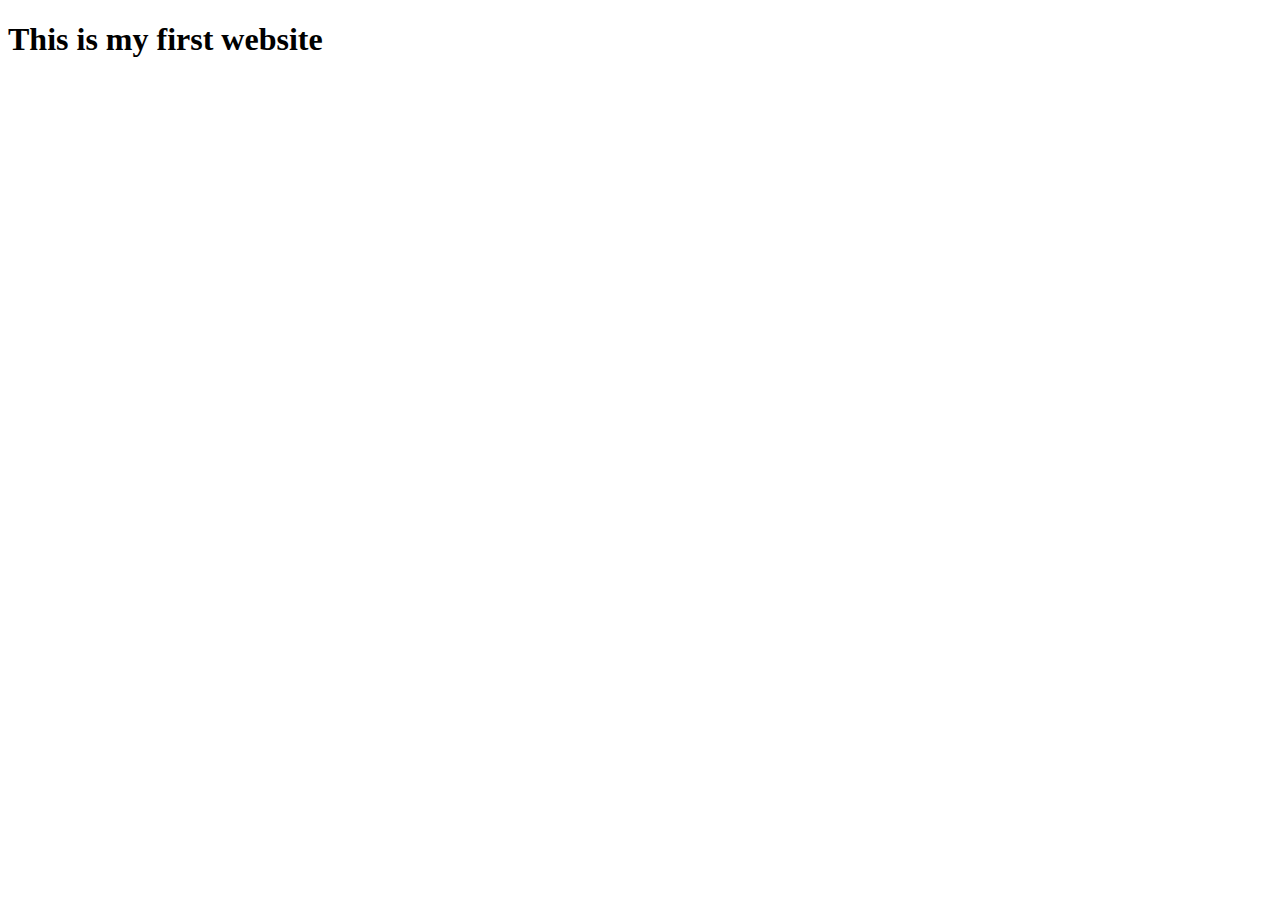
<file: Index.html>
<!DOCTYPE html>
<html lang="an">
<head>
    <meta charest="UTF-8">
    <meta name="viewport" content="width=device-width, initial-sacle=1.0">
    <title>Document</title>
</head>
<body>
   <H1>This is my first website<H1>
</body>
</html>
</file>
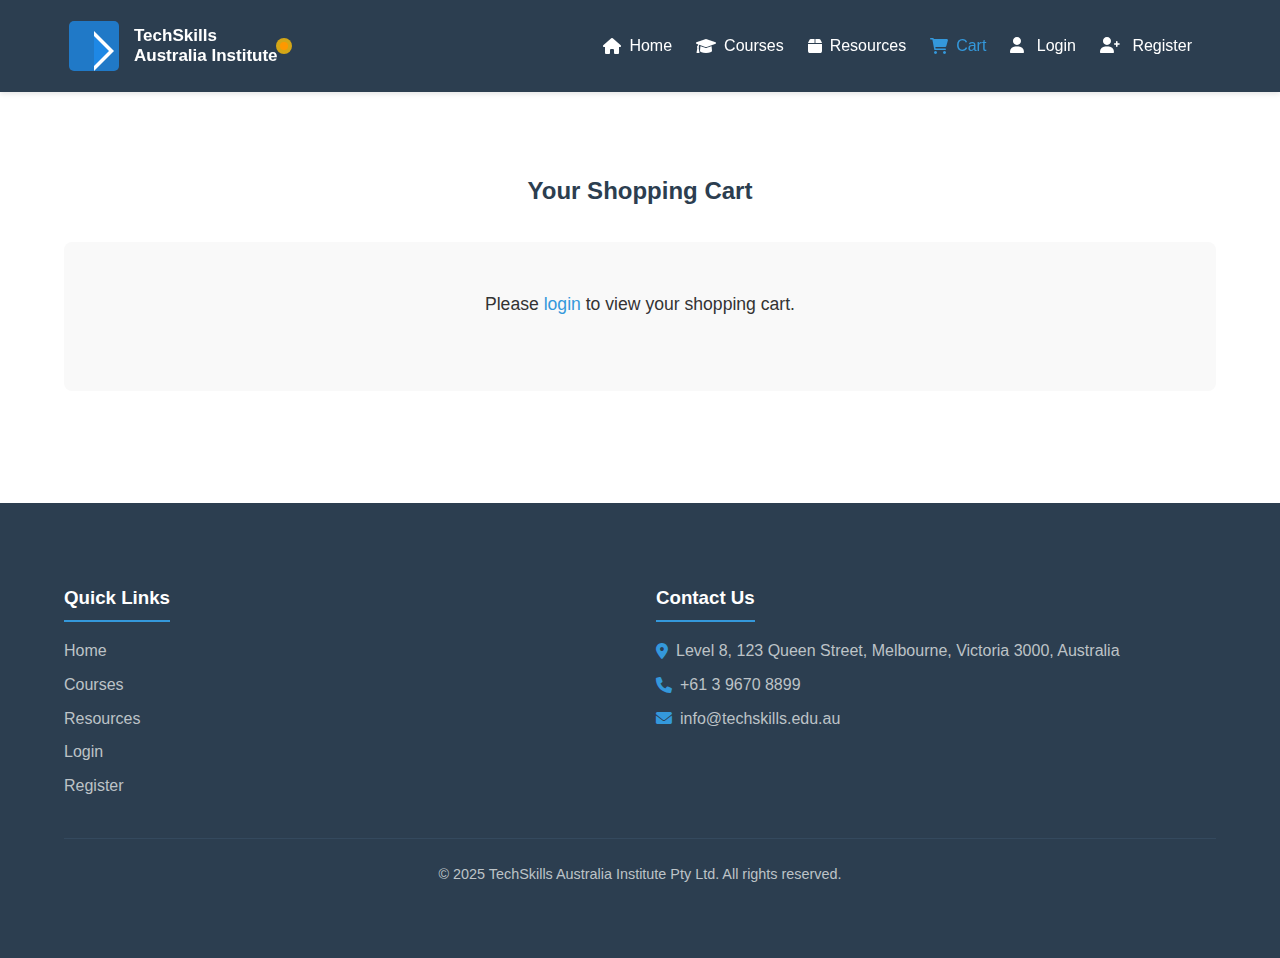
<file: cart.html>
<!DOCTYPE html>
<html lang="en">
<head>
    <meta charset="UTF-8">
    <meta name="viewport" content="width=device-width, initial-scale=1.0">
    <title>Shopping Cart -TechSkills Australia Institute Pty Ltd</title>
    <link rel="stylesheet" href="styles.css">
    <link rel="stylesheet" href="https://cdnjs.cloudflare.com/ajax/libs/font-awesome/6.0.0-beta3/css/all.min.css">
</head>
<body>
    <!-- 导航栏 -->
    <header>
        <nav class="navbar">
           <div class="logo">
    <svg class="logo-svg" width="240" height="60" viewBox="0 0 240 60" xmlns="http://www.w3.org/2000/svg">
        <!-- 背景图形 -->
        <rect x="5" y="5" width="50" height="50" rx="5" fill="#1E88E5" opacity="0.8"/>
        <path d="M30,15 L50,35 L30,55 Z" fill="#FFFFFF"/>
        <path d="M30,20 L45,35 L30,50 Z" fill="#1E88E5"/>
        
        <!-- 文字部分 -->
        <text x="70" y="25" font-family="Arial, sans-serif" font-size="14" font-weight="bold" fill="#333333">TechSkills</text>
        <text x="70" y="45" font-family="Arial, sans-serif" font-size="10" fill="#555555">Australia Institute</text>
        
        <!-- 装饰元素 -->
        <circle cx="220" cy="30" r="8" fill="#FFC107" opacity="0.8"/>
        <circle cx="220" cy="30" r="4" fill="#FF9800"/>
    </svg>
</div>
            <ul class="nav-links">
                <li><a href="index.html"><i class="fas fa-home"></i> Home</a></li>
                <li><a href="courses.html"><i class="fas fa-graduation-cap"></i> Courses</a></li>
                <li><a href="resources.html"><i class="fas fa-box"></i> Resources</a></li>
                <li><a href="cart.html" class="active"><i class="fas fa-shopping-cart"></i> Cart</a></li>
                <li><a href="login.html" id="login-link"><i class="fas fa-user"></i> Login</a></li>
                <li><a href="register.html" id="register-link"><i class="fas fa-user-plus"></i> Register</a></li>
                <li><a href="orders.html" id="orders-link" style="display: none;"><i class="fas fa-history"></i> Orders</a></li>
            </ul>
            <div class="burger">
                <div class="line1"></div>
                <div class="line2"></div>
                <div class="line3"></div>
            </div>
        </nav>
    </header>

    <!-- 购物车页面 -->
    <section class="cart-page">
        <div class="container">
            <h2>Your Shopping Cart</h2>
            
            <div id="login-message" class="login-required">
                <p>Please <a href="login.html">login</a> to view your shopping cart.</p>
            </div>
            
            <div id="cart-container" style="display: none;">
                <div id="empty-cart-message" class="empty-cart">
                    <p>Your cart is empty.</p>
                    <a href="resources.html" class="btn">Browse Resources</a>
                </div>
                
                <div id="cart-items">
                    <!-- 购物车项目将通过JavaScript动态加载 -->
                </div>
                
                <div class="cart-summary">
                    <h3>Order Summary</h3>
                    <div class="summary-item">
                        <span>Total:</span>
                        <span id="cart-total">$0.00</span>
                    </div>
                    <button id="checkout-btn" class="btn checkout-btn" disabled>Proceed to Checkout</button>
                </div>
            </div>
        </div>
    </section>

    <!-- 页脚 -->
    <footer>
        <div class="container">
            <div class="footer-content">
                <div class="footer-section">
                    <h3>Quick Links</h3>
                    <ul>
                        <li><a href="index.html">Home</a></li>
                        <li><a href="courses.html">Courses</a></li>
                        <li><a href="resources.html">Resources</a></li>
                        <li><a href="login.html">Login</a></li>
                        <li><a href="register.html">Register</a></li>
                    </ul>
                </div>
                <div class="footer-section">
                    <h3>Contact Us</h3>
                    <p><i class="fas fa-map-marker-alt"></i> Level 8, 123 Queen Street, Melbourne, Victoria 3000, Australia</p>
                    <p><i class="fas fa-phone"></i> +61 3 9670 8899</p>
                    <p><i class="fas fa-envelope"></i> info@techskills.edu.au</p>
                </div>
            </div>
            <div class="copyright">
                <p>&copy; 2025 TechSkills Australia Institute Pty Ltd. All rights reserved.</p>
            </div>
        </div>
    </footer>

    <script src="script.js"></script>
    <script src="cart.js"></script>
</body>
</html>
</file>
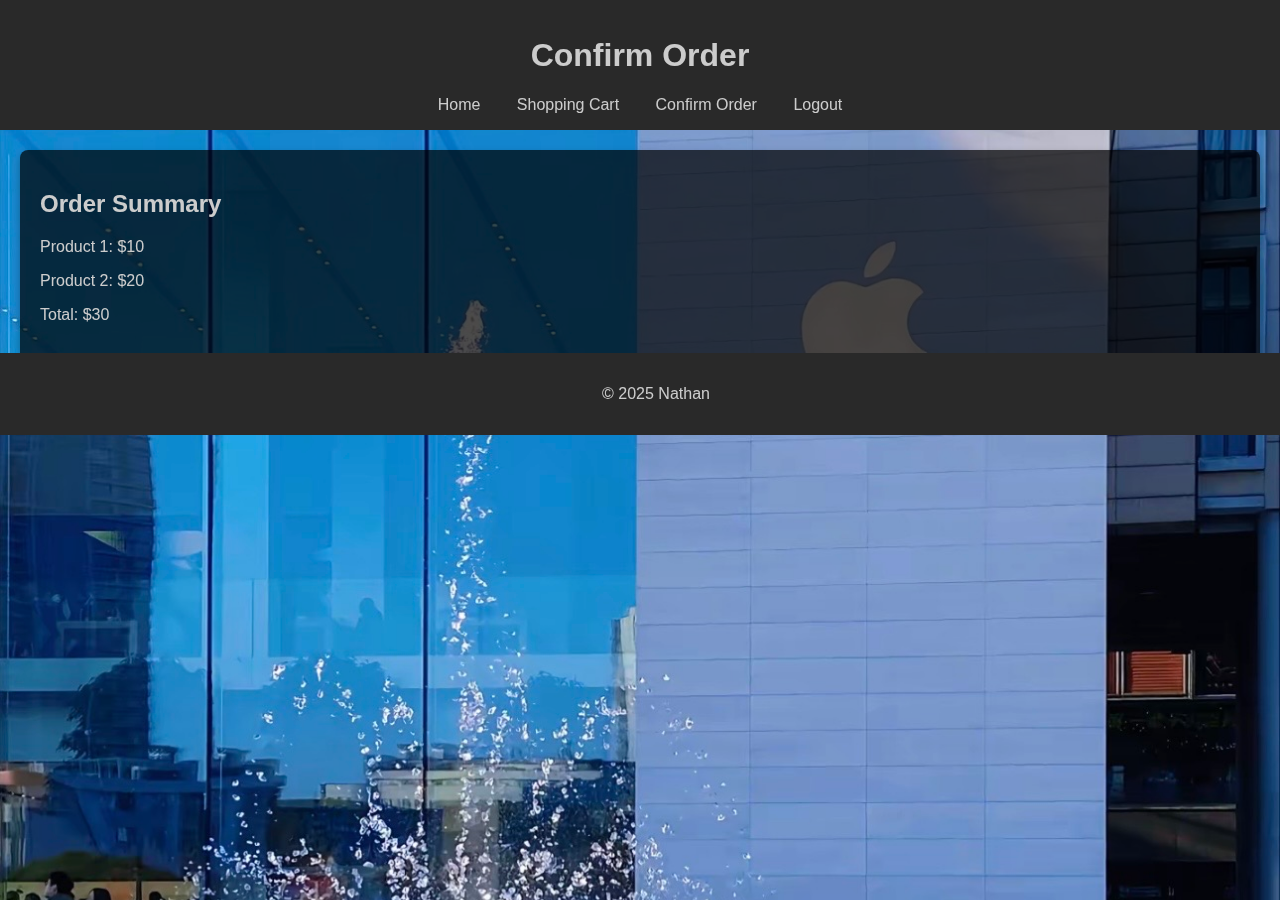
<file: confirm.html>
<!DOCTYPE html>
<html lang="en">
<head>
    <meta charset="UTF-8">
    <meta name="viewport" content="width=device-width, initial-scale=1.0">
    <title>Confirm Order</title>
    <link rel="stylesheet" href="style.css">
    <style>
        body {
            margin: 0;
            padding: 0;
            font-family: Arial, sans-serif;
            background: url('IMG_2681.PNG') no-repeat center center fixed;
            background-size: cover;
            filter: brightness(0.8); /* 淡化背景 */
        }

        main {
            padding: 20px;
            color: white;
        }

        .confirm-container {
            background-color: rgba(0, 0, 0, 0.7);
            padding: 20px;
            border-radius: 8px;
            box-shadow: 0 4px 8px rgba(0, 0, 0, 0.3);
        }

        .confirm-container button {
            margin-top: 20px;
            padding: 10px 20px;
            background-color: #007BFF;
            color: white;
            border: none;
            border-radius: 4px;
            cursor: pointer;
        }
    </style>
</head>
<body>
    <header>
        <h1>Confirm Order</h1>
        <nav>
            <a href="index.html">Home</a>
            <a href="cart.html">Shopping Cart</a>
            <a href="confirm.html">Confirm Order</a>
            <a href="logout.html">Logout</a>
        </nav>
    </header>
    <main>
        <div class="confirm-container">
            <h2>Order Summary</h2>
            <p>Product 1: $10</p>
            <p>Product 2: $20</p>
            <p>Total: $30</p>
            <button>Confirm Order</button>
            <button>Edit Order</button>
        </div>
    </main>
    <footer>
        <p>© 2025 Nathan        <script>
            const cart = JSON.parse(localStorage.getItem('cart')) || [];
            const confirmContainer = document.querySelector('.confirm-container');
        
            // 显示购物车内容
            cart.forEach(item => {
                confirmContainer.innerHTML += `
                    <p>Product ID: ${item.id}</p>
                    <p>Quantity: ${item.quantity}</p>
                `;
            });
        
            // 确认订单
            document.querySelector('button').addEventListener('click', function () {
                const username = sessionStorage.getItem('loggedInUser');
                const orders = JSON.parse(localStorage.getItem('orders')) || [];
                orders.push({ username, cart });
                localStorage.setItem('orders', JSON.stringify(orders));
                alert('Order confirmed!');
                window.location.href = 'logout.html';
            });
        </script></p>
    </footer>
</body>
</html>
</file>
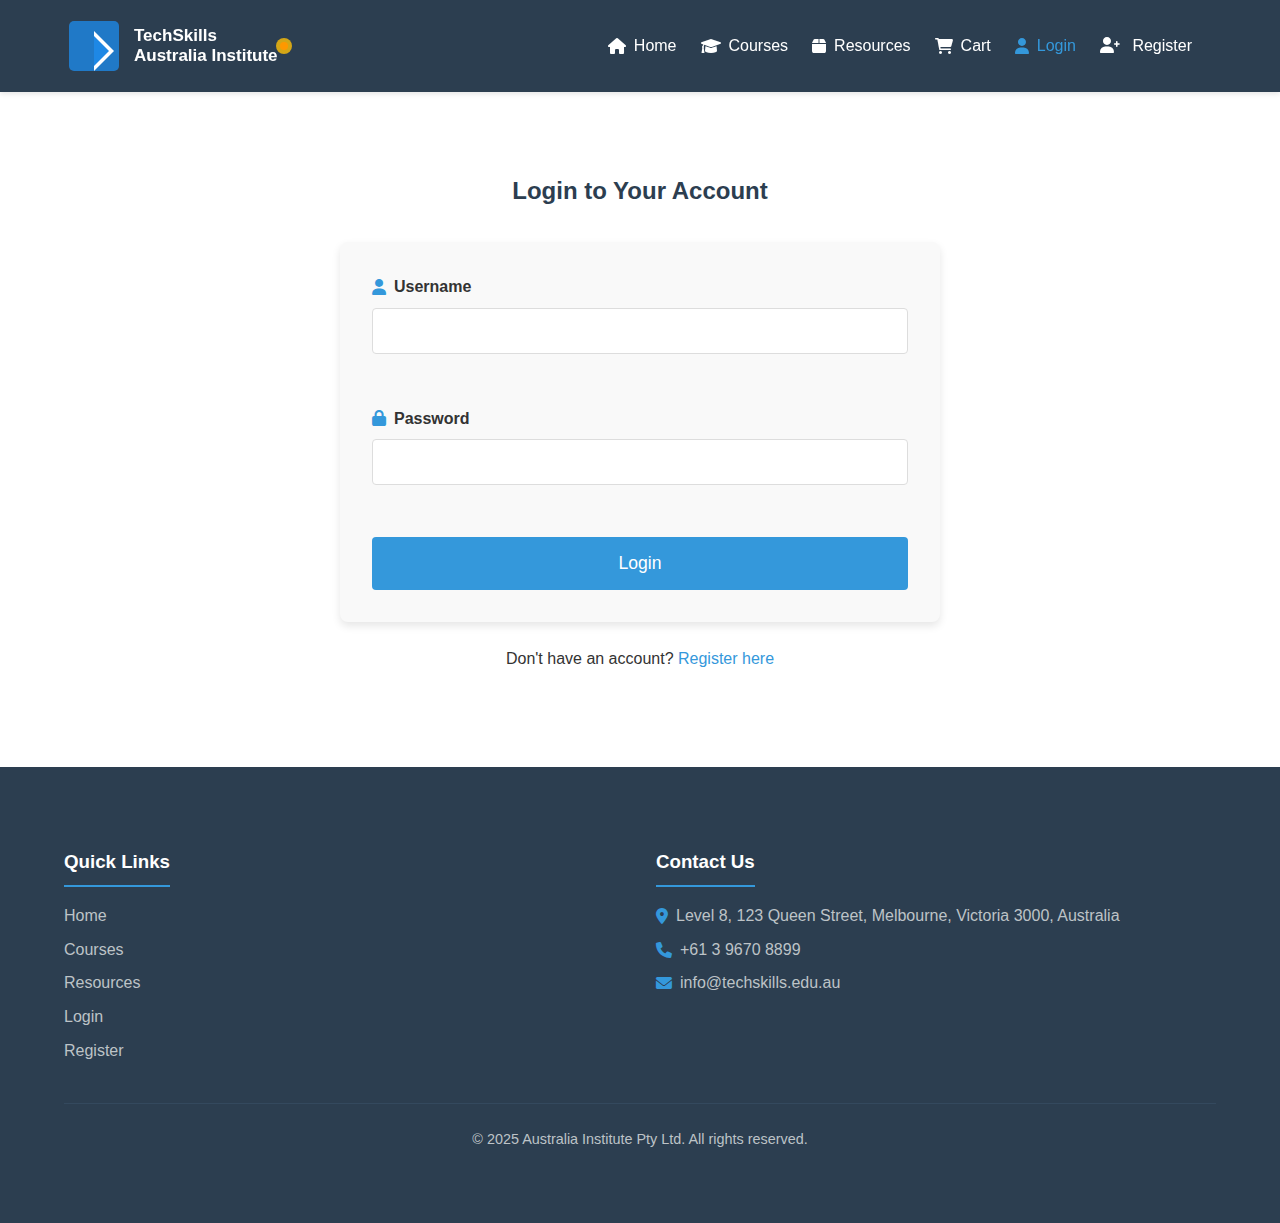
<file: login.html>
<!DOCTYPE html>
<html lang="en">
<head>
    <meta charset="UTF-8">
    <meta name="viewport" content="width=device-width, initial-scale=1.0">
    <title>Login - TechSkills Australia Institute Pty Ltd</title>
    <link rel="stylesheet" href="styles.css">
    <link rel="stylesheet" href="https://cdnjs.cloudflare.com/ajax/libs/font-awesome/6.0.0-beta3/css/all.min.css">
</head>
<body>
    <!-- 导航栏 -->
    <header>
        <nav class="navbar">
            <div class="logo">
    <svg class="logo-svg" width="240" height="60" viewBox="0 0 240 60" xmlns="http://www.w3.org/2000/svg">
        <!-- 背景图形 -->
        <rect x="5" y="5" width="50" height="50" rx="5" fill="#1E88E5" opacity="0.8"/>
        <path d="M30,15 L50,35 L30,55 Z" fill="#FFFFFF"/>
        <path d="M30,20 L45,35 L30,50 Z" fill="#1E88E5"/>
        
        <!-- 文字部分 -->
        <text x="70" y="25" font-family="Arial, sans-serif" font-size="14" font-weight="bold" fill="#333333">TechSkills</text>
        <text x="70" y="45" font-family="Arial, sans-serif" font-size="10" fill="#555555">Australia Institute</text>
        
        <!-- 装饰元素 -->
        <circle cx="220" cy="30" r="8" fill="#FFC107" opacity="0.8"/>
        <circle cx="220" cy="30" r="4" fill="#FF9800"/>
    </svg>
</div>
            <ul class="nav-links">
                <li><a href="index.html"><i class="fas fa-home"></i> Home</a></li>
                <li><a href="courses.html"><i class="fas fa-graduation-cap"></i> Courses</a></li>
                <li><a href="resources.html"><i class="fas fa-box"></i> Resources</a></li>
                <li><a href="cart.html" id="cart-link"><i class="fas fa-shopping-cart"></i> Cart</a></li>
                <li><a href="login.html" class="active"><i class="fas fa-user"></i> Login</a></li>
                <li><a href="register.html" id="register-link"><i class="fas fa-user-plus"></i> Register</a></li>
                <li><a href="orders.html" id="orders-link" style="display: none;"><i class="fas fa-history"></i> Orders</a></li>
            </ul>
            <div class="burger">
                <div class="line1"></div>
                <div class="line2"></div>
                <div class="line3"></div>
            </div>
        </nav>
    </header>

    <!-- 登录表单 -->
    <section class="form-section">
        <div class="container">
            <h2>Login to Your Account</h2>
            <form id="login-form" class="auth-form">
                <div class="form-group">
                    <label for="login-username"><i class="fas fa-user"></i> Username</label>
                    <input type="text" id="login-username" name="login-username" required>
                    <div class="error-message" id="login-username-error"></div>
                </div>
                
                <div class="form-group">
                    <label for="login-password"><i class="fas fa-lock"></i> Password</label>
                    <input type="password" id="login-password" name="login-password" required>
                    <div class="error-message" id="login-password-error"></div>
                </div>
                
                <button type="submit" class="btn submit-btn">Login</button>
            </form>
            <p class="form-link">Don't have an account? <a href="register.html">Register here</a></p>
        </div>
    </section>

    <!-- 页脚 -->
    <footer>
        <div class="container">
            <div class="footer-content">
                <div class="footer-section">
                    <h3>Quick Links</h3>
                    <ul>
                        <li><a href="index.html">Home</a></li>
                        <li><a href="courses.html">Courses</a></li>
                        <li><a href="resources.html">Resources</a></li>
                        <li><a href="login.html">Login</a></li>
                        <li><a href="register.html">Register</a></li>
                    </ul>
                </div>
                <div class="footer-section">
                    <h3>Contact Us</h3>
                    <p><i class="fas fa-map-marker-alt"></i> Level 8, 123 Queen Street, Melbourne, Victoria 3000, Australia</p>
                    <p><i class="fas fa-phone"></i>+61 3 9670 8899</p>
                    <p><i class="fas fa-envelope"></i> info@techskills.edu.au</p>
                </div>
            </div>
            <div class="copyright">
                <p>&copy; 2025  Australia Institute Pty Ltd. All rights reserved.</p>
            </div>
        </div>
    </footer>

    <script src="script.js"></script>
    <script src="auth.js"></script>
</body>
</html>
</file>
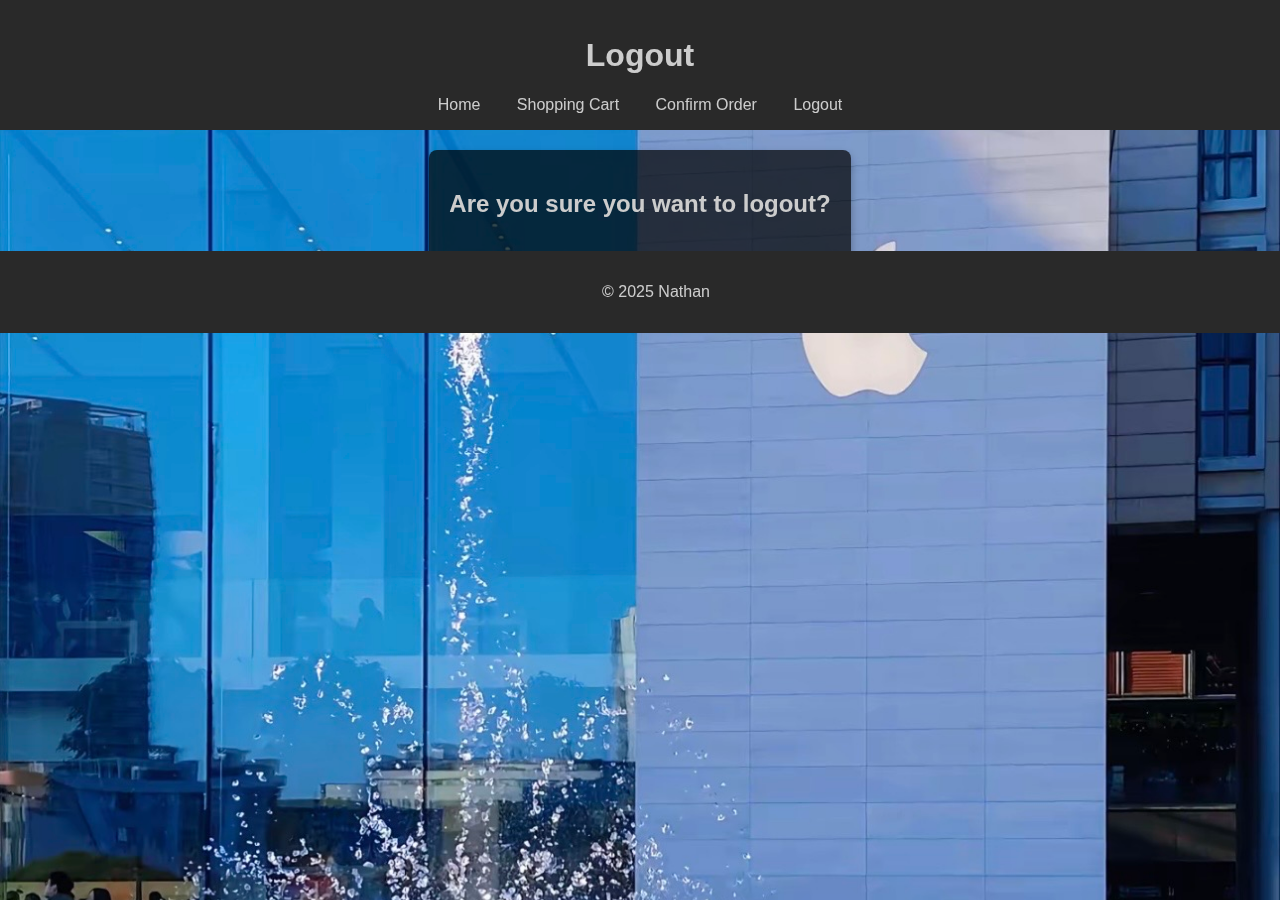
<file: logout.html>
<!DOCTYPE html>
<html lang="en">
<head>
    <meta charset="UTF-8">
    <meta name="viewport" content="width=device-width, initial-scale=1.0">
    <title>Logout</title>
    <link rel="stylesheet" href="style.css">
    <style>
        body {
            margin: 0;
            padding: 0;
            font-family: Arial, sans-serif;
            background: url('IMG_2681.PNG') no-repeat center center fixed;
            background-size: cover;
            filter: brightness(0.8); /* 淡化背景 */
        }

        main {
            padding: 20px;
            color: white;
            text-align: center;
        }

        .logout-container {
            background-color: rgba(0, 0, 0, 0.7);
            padding: 20px;
            border-radius: 8px;
            box-shadow: 0 4px 8px rgba(0, 0, 0, 0.3);
            display: inline-block;
        }

        .logout-container button {
            margin-top: 20px;
            padding: 10px 20px;
            background-color: #007BFF;
            color: white;
            border: none;
            border-radius: 4px;
            cursor: pointer;
        }
    </style>
</head>
<body>
    <header>
        <h1>Logout</h1>
        <nav>
            <a href="index.html">Home</a>
            <a href="cart.html">Shopping Cart</a>
            <a href="confirm.html">Confirm Order</a>
            <a href="logout.html">Logout</a>
        </nav>
    </header>
    <main>
        <div class="logout-container">
            <h2>Are you sure you want to logout?</h2>
            <button onclick="logout()">Logout</button>
            <button onclick="clearCart()">Clear Cart</button>
            <button onclick="downloadOrders()">Download Orders</button>
        </div>
    </main>
    <footer>
        <p>© 2025 Nathan</p>
    </footer>
    <script>
        // 清空购物车
        function clearCart() {
            localStorage.removeItem('cart');
            alert('Cart cleared!');
        }

        // 下载订单
        function downloadOrders() {
            const orders = JSON.parse(localStorage.getItem('orders')) || [];
            const dataStr = 'data:text/json;charset=utf-8,' + encodeURIComponent(JSON.stringify(orders));
            const downloadAnchor = document.createElement('a');
            downloadAnchor.setAttribute('href', dataStr);
            downloadAnchor.setAttribute('download', 'orders.json');
            downloadAnchor.click();
        }

        // 注销登录
        function logout() {
            sessionStorage.clear();
            alert('Logged out!');
            window.location.href = 'index.html';
        }
    </script>
</body>
</html>
</file>
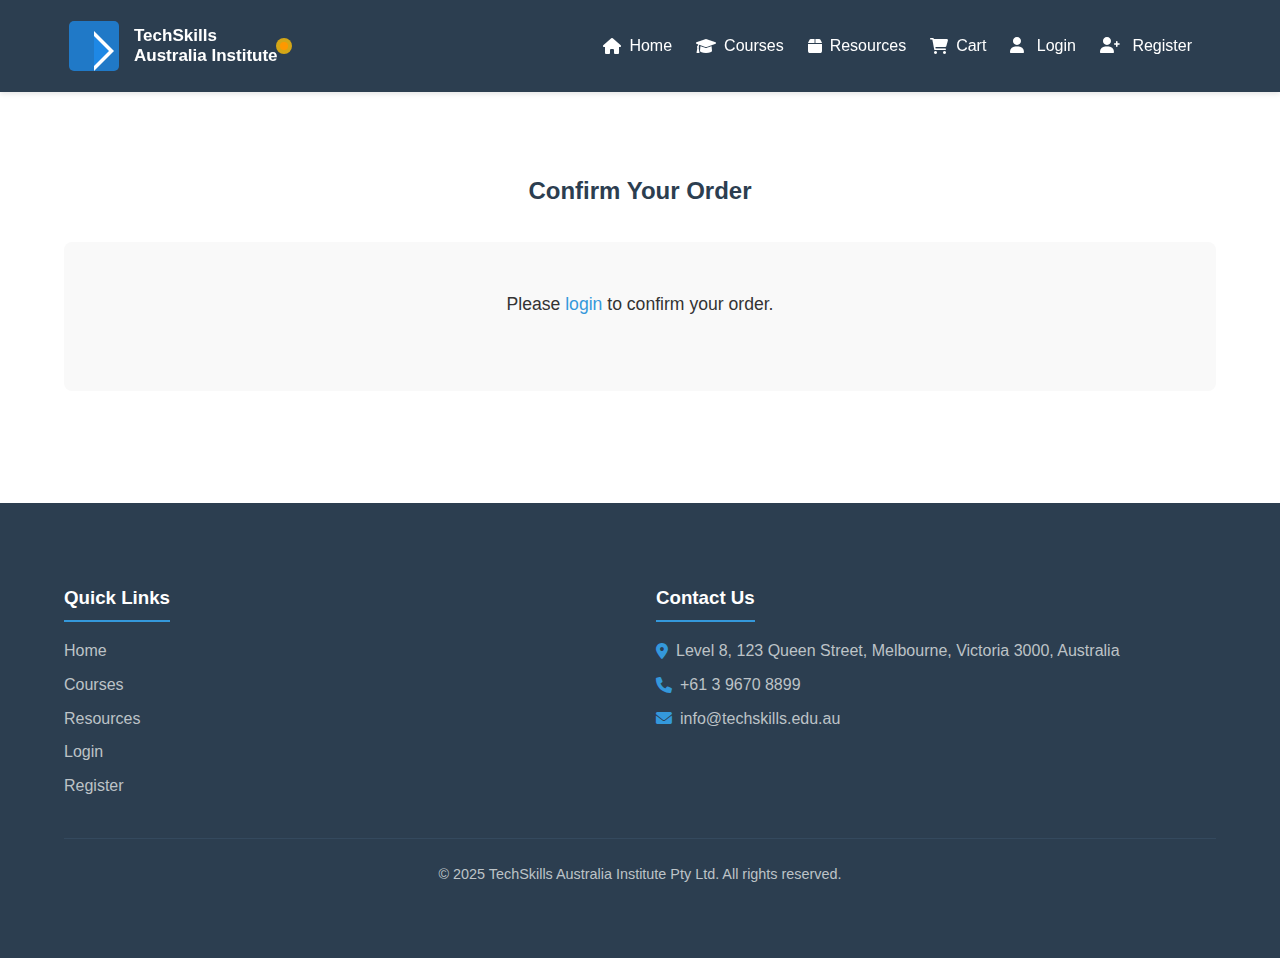
<file: order-confirmation.html>
<!DOCTYPE html>
<html lang="en">
<head>
    <meta charset="UTF-8">
    <meta name="viewport" content="width=device-width, initial-scale=1.0">
    <title>Order Confirmation -TechSkills Australia Institute Pty Ltd</title>
    <link rel="stylesheet" href="styles.css">
    <link rel="stylesheet" href="https://cdnjs.cloudflare.com/ajax/libs/font-awesome/6.0.0-beta3/css/all.min.css">
</head>
<body>
    <!-- 导航栏 -->
    <header>
        <nav class="navbar">
            <div class="logo">
    <svg class="logo-svg" width="240" height="60" viewBox="0 0 240 60" xmlns="http://www.w3.org/2000/svg">
        <!-- 背景图形 -->
        <rect x="5" y="5" width="50" height="50" rx="5" fill="#1E88E5" opacity="0.8"/>
        <path d="M30,15 L50,35 L30,55 Z" fill="#FFFFFF"/>
        <path d="M30,20 L45,35 L30,50 Z" fill="#1E88E5"/>
        
        <!-- 文字部分 -->
        <text x="70" y="25" font-family="Arial, sans-serif" font-size="14" font-weight="bold" fill="#333333">TechSkills</text>
        <text x="70" y="45" font-family="Arial, sans-serif" font-size="10" fill="#555555">Australia Institute</text>
        
        <!-- 装饰元素 -->
        <circle cx="220" cy="30" r="8" fill="#FFC107" opacity="0.8"/>
        <circle cx="220" cy="30" r="4" fill="#FF9800"/>
    </svg>
</div>
            <ul class="nav-links">
                <li><a href="index.html"><i class="fas fa-home"></i> Home</a></li>
                <li><a href="courses.html"><i class="fas fa-graduation-cap"></i> Courses</a></li>
                <li><a href="resources.html"><i class="fas fa-box"></i> Resources</a></li>
                <li><a href="cart.html" id="cart-link"><i class="fas fa-shopping-cart"></i> Cart</a></li>
                <li><a href="login.html" id="login-link"><i class="fas fa-user"></i> Login</a></li>
                <li><a href="register.html" id="register-link"><i class="fas fa-user-plus"></i> Register</a></li>
                <li><a href="orders.html" id="orders-link" style="display: none;"><i class="fas fa-history"></i> Orders</a></li>
            </ul>
            <div class="burger">
                <div class="line1"></div>
                <div class="line2"></div>
                <div class="line3"></div>
            </div>
        </nav>
    </header>

    <!-- 订单确认页面 -->
    <section class="order-confirmation-page">
        <div class="container">
            <h2>Confirm Your Order</h2>
            
            <div id="login-message" class="login-required">
                <p>Please <a href="login.html">login</a> to confirm your order.</p>
            </div>
            
            <div id="order-confirmation-container" style="display: none;">
                <div class="order-details">
                    <h3>Order Details</h3>
                    <p>Logged in as: <span id="logged-in-user"></span></p>
                    
                    <div id="order-items">
                        <!-- 订单项目将通过JavaScript动态加载 -->
                    </div>
                    
                    <div class="order-summary">
                        <h3>Order Summary</h3>
                        <div class="summary-item">
                            <span>Total:</span>
                            <span id="order-total">$0.00</span>
                        </div>
                    </div>
                </div>
                
                <div class="order-actions">
                    <a href="cart.html" class="btn edit-order-btn">Edit Order</a>
                    <button id="confirm-order-btn" class="btn confirm-order-btn">Confirm Order</button>
                </div>
            </div>
        </div>
    </section>

    <!-- 页脚 -->
    <footer>
        <div class="container">
            <div class="footer-content">
                <div class="footer-section">
                    <h3>Quick Links</h3>
                    <ul>
                        <li><a href="index.html">Home</a></li>
                        <li><a href="courses.html">Courses</a></li>
                        <li><a href="resources.html">Resources</a></li>
                        <li><a href="login.html">Login</a></li>
                        <li><a href="register.html">Register</a></li>
                    </ul>
                </div>
                <div class="footer-section">
                    <h3>Contact Us</h3>
                    <p><i class="fas fa-map-marker-alt"></i> Level 8, 123 Queen Street, Melbourne, Victoria 3000, Australia</p>
                    <p><i class="fas fa-phone"></i> +61 3 9670 8899</p>
                    <p><i class="fas fa-envelope"></i> info@techskills.edu.au</p>
                </div>
            </div>
            <div class="copyright">
                <p>&copy; 2025 TechSkills Australia Institute Pty Ltd. All rights reserved.</p>
            </div>
        </div>
    </footer>

    <script src="script.js"></script>
    <script src="order-confirmation.js"></script>
</body>
</html>
</file>
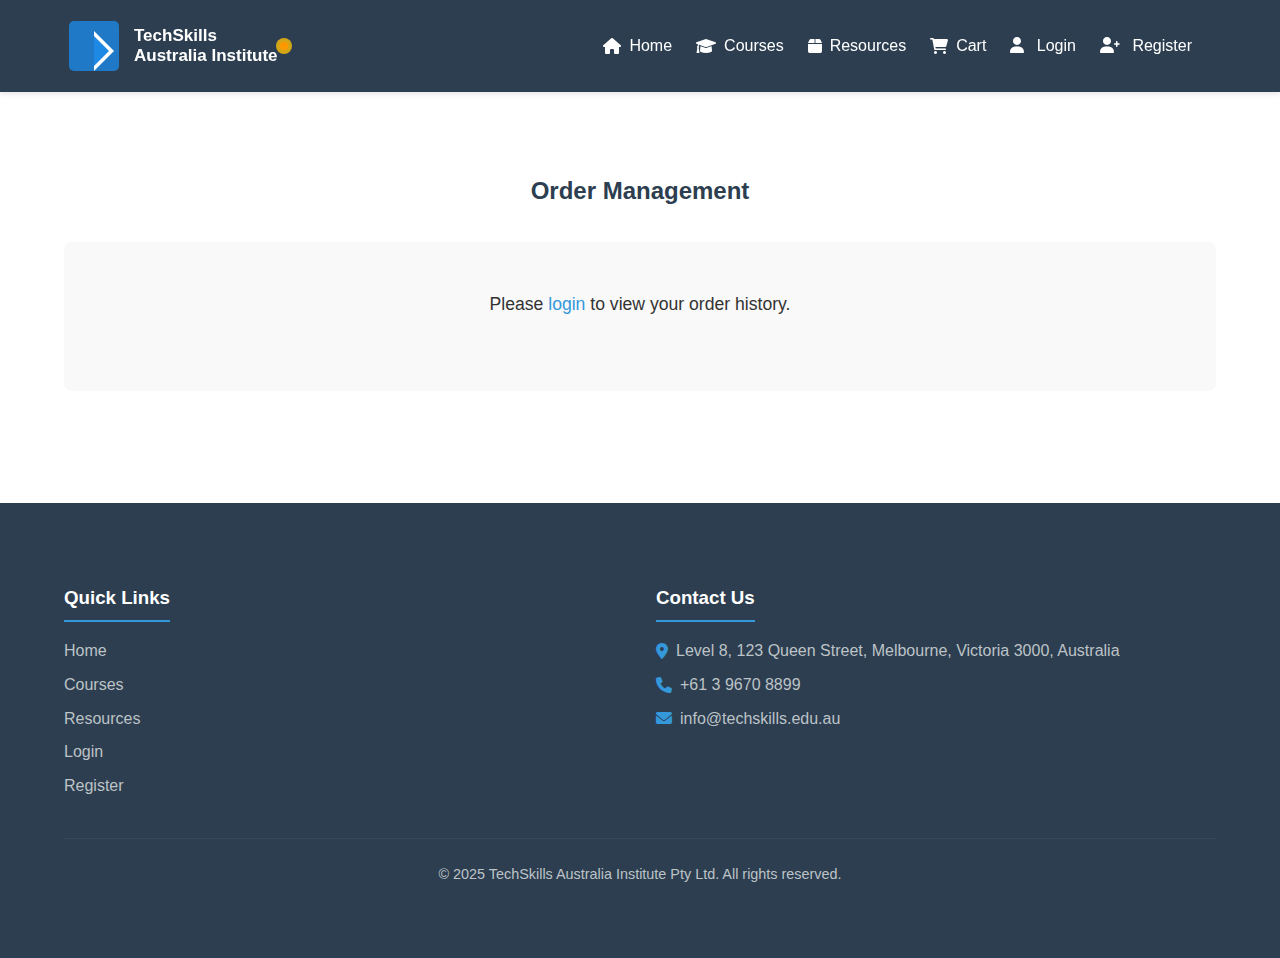
<file: orders.html>
<!-- orders.html 修改后 -->
<!DOCTYPE html>
<html lang="en">
<head>
    <meta charset="UTF-8">
    <meta name="viewport" content="width=device-width, initial-scale=1.0">
    <title>Order Management - TechSkills Australia Institute Pty Ltd</title>
    <link rel="stylesheet" href="styles.css">
    <link rel="stylesheet" href="https://cdnjs.cloudflare.com/ajax/libs/font-awesome/6.0.0-beta3/css/all.min.css">
</head>
<body>
    <!-- 导航栏 -->
    <header>
        <nav class="navbar">
           <div class="logo">
    <svg class="logo-svg" width="240" height="60" viewBox="0 0 240 60" xmlns="http://www.w3.org/2000/svg">
        <!-- 背景图形 -->
        <rect x="5" y="5" width="50" height="50" rx="5" fill="#1E88E5" opacity="0.8"/>
        <path d="M30,15 L50,35 L30,55 Z" fill="#FFFFFF"/>
        <path d="M30,20 L45,35 L30,50 Z" fill="#1E88E5"/>
        
        <!-- 文字部分 -->
        <text x="70" y="25" font-family="Arial, sans-serif" font-size="14" font-weight="bold" fill="#333333">TechSkills</text>
        <text x="70" y="45" font-family="Arial, sans-serif" font-size="10" fill="#555555">Australia Institute</text>
        
        <!-- 装饰元素 -->
        <circle cx="220" cy="30" r="8" fill="#FFC107" opacity="0.8"/>
        <circle cx="220" cy="30" r="4" fill="#FF9800"/>
    </svg>
</div>
            <ul class="nav-links">
                <li><a href="index.html"><i class="fas fa-home"></i> Home</a></li>
                <li><a href="courses.html"><i class="fas fa-graduation-cap"></i> Courses</a></li>
                <li><a href="resources.html"><i class="fas fa-box"></i> Resources</a></li>
                <li><a href="cart.html" id="cart-link"><i class="fas fa-shopping-cart"></i> Cart</a></li>
                <li><a href="login.html" id="login-link"><i class="fas fa-user"></i> Login</a></li>
                <li><a href="register.html" id="register-link"><i class="fas fa-user-plus"></i> Register</a></li>
                <li><a href="orders.html" class="active" id="orders-link"><i class="fas fa-history"></i> Orders</a></li>
            </ul>
            <div class="burger">
                <div class="line1"></div>
                <div class="line2"></div>
                <div class="line3"></div>
            </div>
        </nav>
    </header>

    <!-- 订单管理页面 -->
    <section class="orders-page">
        <div class="container">
            <h2>Order Management</h2>
            
            <div id="login-message" class="login-required">
                <p>Please <a href="login.html">login</a> to view your order history.</p>
            </div>
            
            <div id="orders-container" style="display: none;">
                <div class="user-info">
                    <h3>Welcome, <span id="logged-in-user"></span></h3>
                </div>
                
                <div class="order-history">
                    <h3>Your Order History</h3>
                    <div id="no-orders-message" class="no-orders">
                        <p>You don't have any orders yet.</p>
                        <a href="resources.html" class="btn">Browse Resources</a>
                    </div>
                    
                    <div id="user-orders">
                        <!-- 订单历史将通过JavaScript动态加载 -->
                    </div>
                </div>
                
                <div class="order-actions">
                    <button id="download-orders-btn" class="btn download-btn" disabled>Download Order History</button>
                    <button id="clear-cart-btn" class="btn clear-btn">Clear Shopping Cart</button>
                    <button id="clear-orders-btn" class="btn clear-btn">Clear Order History</button>
                    <button id="logout-btn" class="btn logout-btn">Logout</button>
                </div>
                
                <!-- 交互式待办事项列表 -->
                <div class="todo-list-section">
                    <h3>Order Tasks</h3>
                    <p>Keep track of tasks related to your orders</p>
                    <div class="todo-list">
                        <input type="text" id="new-task" placeholder="Add a new task...">
                        <button id="add-task-btn" class="btn add-task-btn">Add Task</button>
                        <ul id="tasks">
                            <!-- 任务将通过JavaScript动态加载 -->
                        </ul>
                    </div>
                </div>
            </div>
        </div>
    </section>

    <!-- 页脚 -->
    <footer>
        <div class="container">
            <div class="footer-content">
                <div class="footer-section">
                    <h3>Quick Links</h3>
                    <ul>
                        <li><a href="index.html">Home</a></li>
                        <li><a href="courses.html">Courses</a></li>
                        <li><a href="resources.html">Resources</a></li>
                        <li><a href="login.html">Login</a></li>
                        <li><a href="register.html">Register</a></li>
                    </ul>
                </div>
                <div class="footer-section">
                    <h3>Contact Us</h3>
                    <p><i class="fas fa-map-marker-alt"></i> Level 8, 123 Queen Street, Melbourne, Victoria 3000, Australia</p>
                    <p><i class="fas fa-phone"></i> +61 3 9670 8899</p>
                    <p><i class="fas fa-envelope"></i> info@techskills.edu.au</p>
                </div>
            </div>
            <div class="copyright">
                <p>&copy; 2025 TechSkills Australia Institute Pty Ltd. All rights reserved.</p>
            </div>
        </div>
    </footer>

    <!-- 修复脚本加载顺序，确保依赖先加载 -->
    <script src="script.js"></script>
    <script src="orders.js"></script>
</body>
</html>
</file>
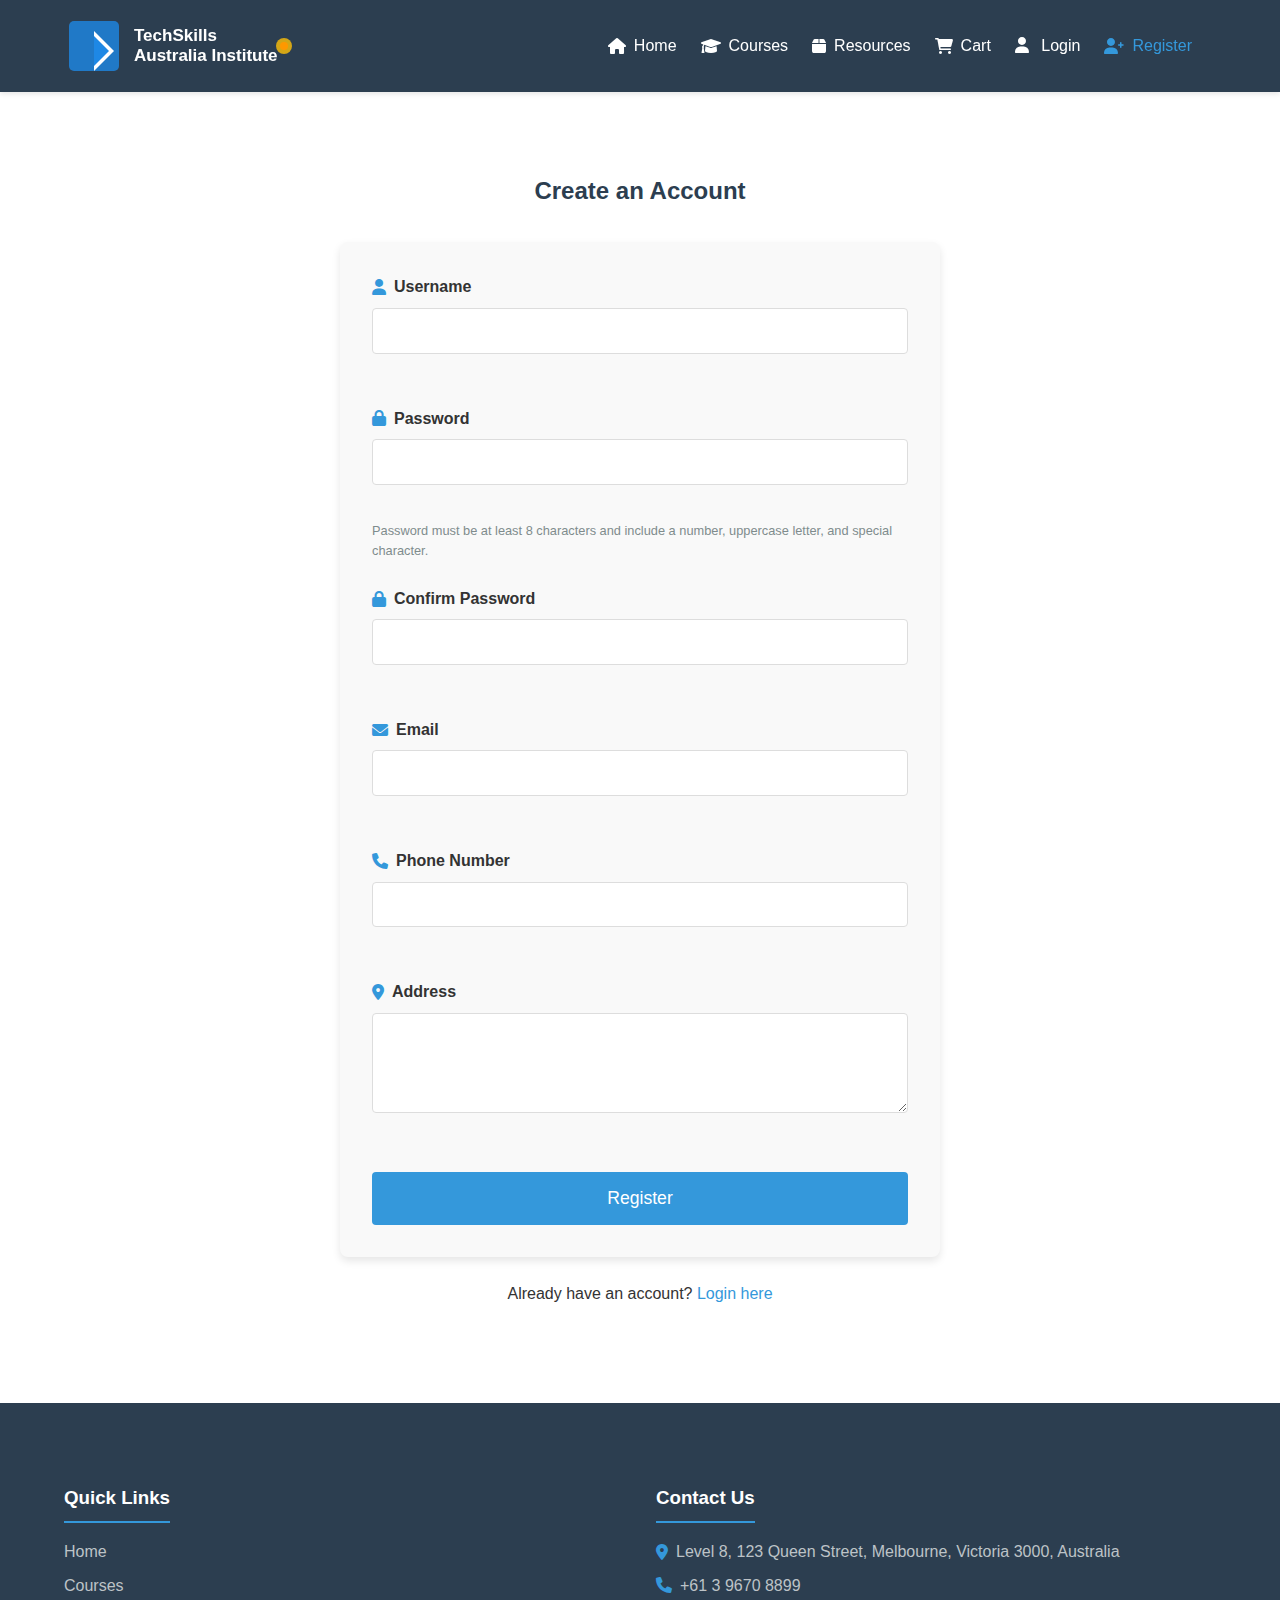
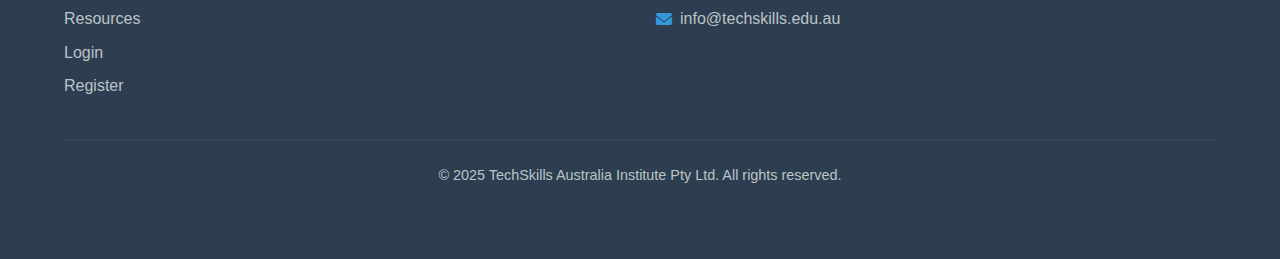
<file: register.html>
<!DOCTYPE html>
<html lang="en">
<head>
    <meta charset="UTF-8">
    <meta name="viewport" content="width=device-width, initial-scale=1.0">
    <title>Register -TechSkills Australia Institute Pty Ltd</title>
    <link rel="stylesheet" href="styles.css">
    <link rel="stylesheet" href="https://cdnjs.cloudflare.com/ajax/libs/font-awesome/6.0.0-beta3/css/all.min.css">
</head>
<body>
    <!-- 导航栏 -->
    <header>
        <nav class="navbar">
            <div class="logo">
    <svg class="logo-svg" width="240" height="60" viewBox="0 0 240 60" xmlns="http://www.w3.org/2000/svg">
        <!-- 背景图形 -->
        <rect x="5" y="5" width="50" height="50" rx="5" fill="#1E88E5" opacity="0.8"/>
        <path d="M30,15 L50,35 L30,55 Z" fill="#FFFFFF"/>
        <path d="M30,20 L45,35 L30,50 Z" fill="#1E88E5"/>
        
        <!-- 文字部分 -->
        <text x="70" y="25" font-family="Arial, sans-serif" font-size="14" font-weight="bold" fill="#333333">TechSkills</text>
        <text x="70" y="45" font-family="Arial, sans-serif" font-size="10" fill="#555555">Australia Institute</text>
        
        <!-- 装饰元素 -->
        <circle cx="220" cy="30" r="8" fill="#FFC107" opacity="0.8"/>
        <circle cx="220" cy="30" r="4" fill="#FF9800"/>
    </svg>
</div>
            <ul class="nav-links">
                <li><a href="index.html"><i class="fas fa-home"></i> Home</a></li>
                <li><a href="courses.html"><i class="fas fa-graduation-cap"></i> Courses</a></li>
                <li><a href="resources.html"><i class="fas fa-box"></i> Resources</a></li>
                <li><a href="cart.html" id="cart-link"><i class="fas fa-shopping-cart"></i> Cart</a></li>
                <li><a href="login.html" id="login-link"><i class="fas fa-user"></i> Login</a></li>
                <li><a href="register.html" class="active"><i class="fas fa-user-plus"></i> Register</a></li>
                <li><a href="orders.html" id="orders-link" style="display: none;"><i class="fas fa-history"></i> Orders</a></li>
            </ul>
            <div class="burger">
                <div class="line1"></div>
                <div class="line2"></div>
                <div class="line3"></div>
            </div>
        </nav>
    </header>

    <!-- 注册表单 -->
    <section class="form-section">
        <div class="container">
            <h2>Create an Account</h2>
            <form id="register-form" class="auth-form">
                <div class="form-group">
                    <label for="username"><i class="fas fa-user"></i> Username</label>
                    <input type="text" id="username" name="username" required>
                    <div class="error-message" id="username-error"></div>
                </div>
                
                <div class="form-group">
                    <label for="password"><i class="fas fa-lock"></i> Password</label>
                    <input type="password" id="password" name="password" required>
                    <div class="error-message" id="password-error"></div>
                    <small>Password must be at least 8 characters and include a number, uppercase letter, and special character.</small>
                </div>
                
                <div class="form-group">
                    <label for="confirm-password"><i class="fas fa-lock"></i> Confirm Password</label>
                    <input type="password" id="confirm-password" name="confirm-password" required>
                    <div class="error-message" id="confirm-password-error"></div>
                </div>
                
                <div class="form-group">
                    <label for="email"><i class="fas fa-envelope"></i> Email</label>
                    <input type="email" id="email" name="email" required>
                    <div class="error-message" id="email-error"></div>
                </div>
                
                <div class="form-group">
                    <label for="phone"><i class="fas fa-phone"></i> Phone Number</label>
                    <input type="tel" id="phone" name="phone" required>
                    <div class="error-message" id="phone-error"></div>
                </div>
                
                <div class="form-group">
                    <label for="address"><i class="fas fa-map-marker-alt"></i> Address</label>
                    <textarea id="address" name="address" required></textarea>
                    <div class="error-message" id="address-error"></div>
                </div>
                
                <button type="submit" class="btn submit-btn">Register</button>
            </form>
            <p class="form-link">Already have an account? <a href="login.html">Login here</a></p>
        </div>
    </section>

    <!-- 页脚 -->
    <footer>
        <div class="container">
            <div class="footer-content">
                <div class="footer-section">
                    <h3>Quick Links</h3>
                    <ul>
                        <li><a href="index.html">Home</a></li>
                        <li><a href="courses.html">Courses</a></li>
                        <li><a href="resources.html">Resources</a></li>
                        <li><a href="login.html">Login</a></li>
                        <li><a href="register.html">Register</a></li>
                    </ul>
                </div>
                <div class="footer-section">
                    <h3>Contact Us</h3>
                    <p><i class="fas fa-map-marker-alt"></i> Level 8, 123 Queen Street, Melbourne, Victoria 3000, Australia</p>
                    <p><i class="fas fa-phone"></i> +61 3 9670 8899</p>
                    <p><i class="fas fa-envelope"></i> info@techskills.edu.au</p>
                </div>
            </div>
            <div class="copyright">
                <p>&copy; 2025 TechSkills Australia Institute Pty Ltd. All rights reserved.</p>
            </div>
        </div>
    </footer>

    <script src="script.js"></script>
    <script src="auth.js"></script>
</body>
</html>
</file>
<file: styles.css>
/* 基础样式设置 */
* {
    margin: 0;
    padding: 0;
    box-sizing: border-box;
}

html {
    scroll-behavior: smooth;
}

body {
    font-family: 'Arial', sans-serif;
    line-height: 1.6;
    color: #333;
    background-color: #f4f4f4;
}

.container {
    width: 90%;
    max-width: 1200px;
    margin: 0 auto;
    padding: 2rem 0;
}

h1, h2, h3, h4 {
    margin-bottom: 1rem;
    color: #2c3e50;
}

p {
    margin-bottom: 1rem;
}

a {
    color: #3498db;
    text-decoration: none;
    transition: color 0.3s ease;
}

a:hover {
    color: #2980b9;
}

.btn {
    display: inline-block;
    background-color: #3498db;
    color: white;
    padding: 0.8rem 1.5rem;
    border: none;
    border-radius: 4px;
    cursor: pointer;
    font-size: 1rem;
    transition: all 0.3s ease;
    text-align: center;
}

.btn:hover {
    background-color: #2980b9;
    transform: translateY(-2px);
    box-shadow: 0 4px 8px rgba(0, 0, 0, 0.1);
    color: white;
}

/* 导航栏样式 */
.navbar {
    display: flex;
    justify-content: space-between;
    align-items: center;
    background-color: #2c3e50;
    color: white;
    padding: 1rem 5%;
    position: sticky;
    top: 0;
    z-index: 100;
    box-shadow: 0 2px 5px rgba(0, 0, 0, 0.1);
}

.logo h1 {
    margin: 0;
    font-size: 1.5rem;
    color: white;
}
.logo {
    display: flex;
    align-items: center;
}

.logo-svg {
    max-height: 60px;
    transition: transform 0.3s ease;
}

.logo-svg:hover {
    transform: scale(1.05);
}
/* 在现有样式基础上添加 */
.logo-svg text {
    /* 增大文字大小 */
    font-size: 17px !important; 
    /* 提高亮度（更浅的颜色） */
    fill: #ffffff !important; 
    /* 增加文字加粗效果 */
    font-weight: 900 !important;
}

/* 调整第二行文字样式 */
.logo-svg text:nth-child(2) {
    font-size: 14px !important; /* 第二行文字也增大 */
}

/* 响应式调整 */
@media (max-width: 768px) {
    .logo-svg {
        width: 180px;
        height: auto;
    }
}

.nav-links {
    display: flex;
    list-style: none;
}

.nav-links li {
    margin-left: 1.5rem;
}

.nav-links a {
    color: white;
    text-decoration: none;
    font-size: 1rem;
    display: flex;
    align-items: center;
    transition: all 0.3s ease;
    padding: 0.5rem 0;
    position: relative;
}

.nav-links a i {
    margin-right: 0.5rem;
}

.nav-links a.active {
    color: #3498db;
}

.nav-links a::after {
    content: '';
    position: absolute;
    bottom: 0;
    left: 0;
    width: 0;
    height: 2px;
    background-color: #3498db;
    transition: width 0.3s ease;
}

.nav-links a:hover::after {
    width: 100%;
}

.burger {
    display: none;
    cursor: pointer;
}

.burger div {
    width: 25px;
    height: 3px;
    background-color: white;
    margin: 5px;
    transition: all 0.3s ease;
}

/* 横幅样式 */
.banner {
    background: linear-gradient(rgba(44, 62, 80, 0.7), rgba(44, 62, 80, 0.7)), url('https://picsum.photos/1200/400?random=1');
    background-size: cover;
    background-position: center;
    height: 500px;
    display: flex;
    align-items: center;
    justify-content: center;
    text-align: center;
    color: white;
    position: relative;
}

.banner-content {
    max-width: 800px;
    padding: 2rem;
    animation: fadeIn 1.5s ease;
}

.banner h2 {
    font-size: 2.5rem;
    margin-bottom: 1rem;
    color: white;
}

.banner p {
    font-size: 1.2rem;
    margin-bottom: 2rem;
}

.banner .btn {
    margin: 0 0.5rem;
    background-color: #3498db;
}

.banner .btn:hover {
    background-color: #2980b9;
}

/* 关于我们样式 */
.about {
    background-color: white;
    padding: 3rem 0;
    text-align: center;
}

.about p {
    max-width: 800px;
    margin: 0 auto 1.5rem;
}

.contact-info {
    display: flex;
    justify-content: center;
    flex-wrap: wrap;
    gap: 2rem;
    margin-top: 2rem;
}

.contact-info p {
    display: flex;
    align-items: center;
    margin: 0;
}

.contact-info i {
    margin-right: 0.5rem;
    color: #3498db;
}

/* 课程和资源卡片样式 */
.course-grid, .resource-grid {
    display: grid;
    grid-template-columns: repeat(auto-fill, minmax(300px, 1fr));
    gap: 2rem;
    margin-top: 2rem;
}

.course-card, .resource-card {
    background-color: white;
    border-radius: 8px;
    overflow: hidden;
    box-shadow: 0 4px 8px rgba(0, 0, 0, 0.1);
    transition: transform 0.3s ease, box-shadow 0.3s ease;
    display: flex;
    flex-direction: column;
}

.course-card:hover, .resource-card:hover {
    transform: translateY(-5px);
    box-shadow: 0 8px 16px rgba(0, 0, 0, 0.1);
}

.course-image, .resource-image {
    height: 200px;
    overflow: hidden;
}

.course-image img, .resource-image img {
    width: 100%;
    height: 100%;
    object-fit: cover;
    transition: transform 0.5s ease;
}

.course-card:hover .course-image img, .resource-card:hover .resource-image img {
    transform: scale(1.05);
}

.course-content, .resource-content {
    padding: 1.5rem;
    flex: 1;
    display: flex;
    flex-direction: column;
}

.resource-code {
    font-size: 0.9rem;
    color: #7f8c8d;
    margin-bottom: 0.5rem;
}

.course-content h3, .resource-content h3 {
    margin-bottom: 0.5rem;
}

.course-description, .resource-description {
    margin-bottom: 1rem;
    flex: 1;
}

.course-details {
    margin-top: auto;
}

.course-details p {
    font-size: 0.9rem;
    margin-bottom: 0.5rem;
    display: flex;
    align-items: center;
}

.course-details i {
    margin-right: 0.5rem;
    color: #3498db;
}

.resource-price {
    font-weight: bold;
    font-size: 1.2rem;
    color: #2c3e50;
    margin: 1rem 0;
}

.add-to-cart-btn {
    background-color: #2ecc71;
    width: 100%;
    margin-top: auto;
}

.add-to-cart-btn:hover {
    background-color: #27ae60;
}

.more-btn {
    display: block;
    margin: 2rem auto 0;
    width: 200px;
}

/* 表单样式 */
.form-section {
    padding: 3rem 0;
    background-color: white;
}

.form-section h2 {
    text-align: center;
    margin-bottom: 2rem;
}

.auth-form {
    max-width: 600px;
    margin: 0 auto;
    background-color: #f9f9f9;
    padding: 2rem;
    border-radius: 8px;
    box-shadow: 0 4px 8px rgba(0, 0, 0, 0.1);
}

.form-group {
    margin-bottom: 1.5rem;
}

.form-group label {
    display: block;
    margin-bottom: 0.5rem;
    font-weight: bold;
    display: flex;
    align-items: center;
}

.form-group label i {
    margin-right: 0.5rem;
    color: #3498db;
}

.form-group input, .form-group textarea {
    width: 100%;
    padding: 0.8rem;
    border: 1px solid #ddd;
    border-radius: 4px;
    font-size: 1rem;
    transition: border-color 0.3s ease;
}

.form-group input:focus, .form-group textarea:focus {
    border-color: #3498db;
    outline: none;
    box-shadow: 0 0 0 3px rgba(52, 152, 219, 0.1);
}

.form-group textarea {
    resize: vertical;
    min-height: 100px;
}

.error-message {
    color: #e74c3c;
    font-size: 0.9rem;
    margin-top: 0.5rem;
    height: 20px;
}

.submit-btn {
    width: 100%;
    background-color: #3498db;
    padding: 1rem;
    font-size: 1.1rem;
}

.submit-btn:hover {
    background-color: #2980b9;
}

.form-link {
    text-align: center;
    margin-top: 1.5rem;
}

.form-group small {
    display: block;
    margin-top: 0.5rem;
    color: #7f8c8d;
    font-size: 0.8rem;
}

/* 购物车样式 */
.cart-page {
    padding: 3rem 0;
    background-color: white;
}

.cart-page h2 {
    margin-bottom: 2rem;
    text-align: center;
}

.cart-items {
    display: flex;
    flex-direction: column;
    gap: 1rem;
    margin-bottom: 2rem;
}

.cart-item {
    display: flex;
    align-items: center;
    padding: 1rem;
    border: 1px solid #eee;
    border-radius: 8px;
    transition: box-shadow 0.3s ease;
}

.cart-item:hover {
    box-shadow: 0 4px 8px rgba(0, 0, 0, 0.1);
}

.cart-item-image {
    width: 100px;
    height: 100px;
    margin-right: 1.5rem;
    flex-shrink: 0;
}

.cart-item-image img {
    width: 100%;
    height: 100%;
    object-fit: cover;
    border-radius: 4px;
}

.cart-item-details {
    flex: 1;
}

.cart-item-details h4 {
    margin-bottom: 0.5rem;
}

.cart-item-price {
    font-weight: bold;
    margin-right: 2rem;
    min-width: 80px;
    text-align: right;
}

.cart-item-quantity {
    display: flex;
    align-items: center;
    margin-right: 2rem;
}

.quantity-btn {
    width: 30px;
    height: 30px;
    background-color: #f1f1f1;
    border: none;
    border-radius: 4px;
    cursor: pointer;
    display: flex;
    align-items: center;
    justify-content: center;
    transition: background-color 0.3s ease;
}

.quantity-btn:hover {
    background-color: #ddd;
}

.quantity-input {
    width: 50px;
    height: 30px;
    text-align: center;
    border: 1px solid #ddd;
    border-radius: 4px;
    margin: 0 0.5rem;
}

.cart-item-subtotal {
    font-weight: bold;
    margin-right: 2rem;
    min-width: 80px;
    text-align: right;
}

.remove-item-btn {
    background-color: transparent;
    color: #e74c3c;
    border: none;
    cursor: pointer;
    font-size: 1.2rem;
    transition: color 0.3s ease, transform 0.3s ease;
}

.remove-item-btn:hover {
    color: #c0392b;
    transform: scale(1.1);
}

.cart-summary {
    background-color: #f9f9f9;
    padding: 1.5rem;
    border-radius: 8px;
    max-width: 400px;
    margin-left: auto;
    box-shadow: 0 4px 8px rgba(0, 0, 0, 0.1);
}

.cart-summary h3 {
    margin-bottom: 1rem;
    padding-bottom: 0.5rem;
    border-bottom: 1px solid #ddd;
}

.summary-item {
    display: flex;
    justify-content: space-between;
    margin-bottom: 1rem;
    font-size: 1.1rem;
}

.summary-item:last-child {
    font-weight: bold;
    color: #2c3e50;
    margin-top: 1rem;
    padding-top: 1rem;
    border-top: 1px solid #ddd;
}

.checkout-btn {
    width: 100%;
    background-color: #2ecc71;
    margin-top: 1rem;
}

.checkout-btn:disabled {
    background-color: #bdc3c7;
    cursor: not-allowed;
    transform: none;
    box-shadow: none;
}

.checkout-btn:not(:disabled):hover {
    background-color: #27ae60;
}

.empty-cart, .no-orders, .login-required {
    text-align: center;
    padding: 3rem 0;
    background-color: #f9f9f9;
    border-radius: 8px;
    margin-bottom: 2rem;
}

.empty-cart p, .no-orders p, .login-required p {
    margin-bottom: 1.5rem;
    font-size: 1.1rem;
}
/* 添加到购物车动画 */
@keyframes addToCart {
    0% { transform: scale(1); }
    50% { transform: scale(1.2); }
    100% { transform: scale(1); }
}

.add-to-cart-animation {
    animation: addToCart 0.5s ease;
}

/* 订单卡片样式 */
.order-card {
    background-color: white;
    border-radius: 8px;
    padding: 1.5rem;
    margin-bottom: 1.5rem;
    box-shadow: 0 2px 8px rgba(0, 0, 0, 0.1);
}

.order-header {
    display: flex;
    justify-content: space-between;
    align-items: center;
    margin-bottom: 1rem;
    padding-bottom: 0.5rem;
    border-bottom: 1px solid #eee;
}

.order-date {
    color: #7f8c8d;
    font-size: 0.9rem;
}

.order-total {
    font-weight: bold;
    color: #2ecc71;
}

.order-items {
    margin-top: 1rem;
}

.order-item-summary {
    display: flex;
    justify-content: space-between;
    padding: 0.5rem 0;
    border-bottom: 1px solid #f5f5f5;
}

.order-item-summary:last-child {
    border-bottom: none;
}

/* 导出按钮样式 */
.export-btn {
    background-color: #3498db;
    color: white;
    border: none;
    padding: 0.8rem 1.5rem;
    border-radius: 4px;
    cursor: pointer;
    font-size: 1rem;
    display: inline-flex;
    align-items: center;
    margin-bottom: 2rem;
}

.export-btn i {
    margin-right: 0.5rem;
}

.export-btn:hover {
    background-color: #2980b9;
}

/* 其他原有样式保持不变 */
/* ... */
/* 订单确认样式 */
.order-confirmation-page {
    padding: 3rem 0;
    background-color: white;
}

.order-confirmation-page h2 {
    text-align: center;
    margin-bottom: 2rem;
}

.order-details {
    background-color: #f9f9f9;
    padding: 2rem;
    border-radius: 8px;
    margin-bottom: 2rem;
    box-shadow: 0 4px 8px rgba(0, 0, 0, 0.1);
}

.order-items {
    margin-bottom: 2rem;
}

.order-item {
    display: flex;
    justify-content: space-between;
    padding: 1rem 0;
    border-bottom: 1px solid #eee;
}

.order-item:last-child {
    border-bottom: none;
}

.order-item-details {
    flex: 1;
}

.order-item-quantity {
    margin: 0 2rem;
    min-width: 50px;
    text-align: center;
}

.order-item-subtotal {
    min-width: 100px;
    text-align: right;
    font-weight: bold;
}

.order-actions {
    display: flex;
    justify-content: center;
    gap: 1rem;
    flex-wrap: wrap;
}

.edit-order-btn {
    background-color: #3498db;
}

.confirm-order-btn {
    background-color: #2ecc71;
}

.confirm-order-btn:hover {
    background-color: #27ae60;
}

/* 订单管理样式 */
.orders-page {
    padding: 3rem 0;
    background-color: white;
}

.orders-page h2 {
    text-align: center;
    margin-bottom: 2rem;
}

.user-info {
    background-color: #f9f9f9;
    padding: 1.5rem;
    border-radius: 8px;
    margin-bottom: 2rem;
    box-shadow: 0 4px 8px rgba(0, 0, 0, 0.1);
}

.order-history {
    margin-bottom: 2rem;
}

.order-history h3 {
    margin-bottom: 1.5rem;
}

.order-card {
    background-color: #f9f9f9;
    border-radius: 8px;
    padding: 1.5rem;
    margin-bottom: 1.5rem;
    box-shadow: 0 4px 8px rgba(0, 0, 0, 0.1);
    transition: transform 0.3s ease;
}

.order-card:hover {
    transform: translateY(-3px);
}

.order-header {
    display: flex;
    justify-content: space-between;
    align-items: center;
    margin-bottom: 1rem;
    padding-bottom: 1rem;
    border-bottom: 1px solid #eee;
}

.order-date {
    color: #7f8c8d;
    font-size: 0.9rem;
}

.order-card-items {
    margin-bottom: 1rem;
}

.order-card-item {
    display: flex;
    justify-content: space-between;
    margin-bottom: 0.5rem;
    font-size: 0.95rem;
}

.order-card-summary {
    display: flex;
    justify-content: space-between;
    font-weight: bold;
    padding-top: 1rem;
    border-top: 1px solid #eee;
}

.order-actions {
    display: flex;
    flex-wrap: wrap;
    gap: 1rem;
    margin-bottom: 3rem;
}

.download-btn {
    background-color: #3498db;
}

.clear-btn {
    background-color: #e74c3c;
}

.clear-btn:hover {
    background-color: #c0392b;
}

.logout-btn {
    background-color: #95a5a6;
    margin-left: auto;
}

.logout-btn:hover {
    background-color: #7f8c8d;
}

/* 待办事项列表样式 */
.todo-list-section {
    background-color: #f9f9f9;
    padding: 2rem;
    border-radius: 8px;
    box-shadow: 0 4px 8px rgba(0, 0, 0, 0.1);
}

.todo-list-section h3 {
    margin-bottom: 1rem;
}

.todo-list {
    margin-top: 1.5rem;
}

#new-task {
    width: calc(100% - 120px);
    padding: 0.8rem;
    border: 1px solid #ddd;
    border-radius: 4px;
    font-size: 1rem;
    margin-right: 0.5rem;
}

.add-task-btn {
    width: 110px;
    background-color: #3498db;
}

#tasks {
    list-style: none;
    margin-top: 1.5rem;
}

#tasks li {
    display: flex;
    align-items: center;
    padding: 0.8rem;
    background-color: white;
    border-radius: 4px;
    margin-bottom: 0.8rem;
    box-shadow: 0 2px 4px rgba(0, 0, 0, 0.05);
    animation: fadeIn 0.3s ease;
}

#tasks li.completed {
    text-decoration: line-through;
    color: #7f8c8d;
}

#tasks li input[type="checkbox"] {
    margin-right: 1rem;
    width: 18px;
    height: 18px;
    cursor: pointer;
}

#tasks li button {
    margin-left: auto;
    background-color: transparent;
    color: #e74c3c;
    border: none;
    cursor: pointer;
    font-size: 1rem;
    transition: color 0.3s ease;
}

#tasks li button:hover {
    color: #c0392b;
}

/* 页脚样式 */
footer {
    background-color: #2c3e50;
    color: white;
    padding: 3rem 0 1.5rem;
}

.footer-content {
    display: grid;
    grid-template-columns: repeat(auto-fit, minmax(250px, 1fr));
    gap: 2rem;
    margin-bottom: 2rem;
}

.footer-section h3 {
    color: white;
    margin-bottom: 1rem;
    padding-bottom: 0.5rem;
    border-bottom: 2px solid #3498db;
    display: inline-block;
}

.footer-section ul {
    list-style: none;
}

.footer-section ul li {
    margin-bottom: 0.5rem;
}

.footer-section ul li a {
    color: #bdc3c7;
    transition: color 0.3s ease;
}

.footer-section ul li a:hover {
    color: white;
    padding-left: 5px;
}

.footer-section p {
    color: #bdc3c7;
    margin-bottom: 0.5rem;
    display: flex;
    align-items: center;
}

.footer-section p i {
    margin-right: 0.5rem;
    color: #3498db;
}

.copyright {
    text-align: center;
    padding-top: 1.5rem;
    border-top: 1px solid #34495e;
    color: #bdc3c7;
    font-size: 0.9rem;
}

/* 响应式设计 */
@media screen and (max-width: 1024px) {
    .cart-item {
        flex-wrap: wrap;
    }
    
    .cart-item-price, .cart-item-subtotal {
        margin-right: 1rem;
    }
}

@media screen and (max-width: 768px) {
    body {
        overflow-x: hidden;
    }
    
    .nav-links {
        position: absolute;
        right: 0px;
        height: 92vh;
        top: 8vh;
        background-color: #2c3e50;
        display: flex;
        flex-direction: column;
        align-items: center;
        width: 50%;
        transform: translateX(100%);
        transition: transform 0.5s ease-in;
        z-index: 100;
    }
    
    .nav-links li {
        opacity: 0;
        margin: 1.5rem 0;
    }
    
    .burger {
        display: block;
    }
    
    .banner h2 {
        font-size: 2rem;
    }
    
    .cart-item {
        flex-direction: column;
        align-items: flex-start;
    }
    
    .cart-item-image {
        margin-bottom: 1rem;
    }
    
    .cart-item-price, .cart-item-quantity, .cart-item-subtotal {
        margin-bottom: 1rem;
        margin-right: 0;
    }
    
    .cart-summary {
        margin-left: 0;
        max-width: 100%;
    }
    
    .order-actions {
        flex-direction: column;
    }
    
    .order-actions .btn {
        width: 100%;
    }
    
    .order-item {
        flex-direction: column;
        align-items: flex-start;
    }
    
    .order-item-quantity, .order-item-subtotal {
        margin: 0.5rem 0 0 0;
        text-align: left;
    }
    
    #new-task {
        width: 100%;
        margin-bottom: 1rem;
    }
    
    .add-task-btn {
        width: 100%;
    }
}

@media screen and (max-width: 480px) {
    .banner {
        height: 400px;
    }
    
    .banner h2 {
        font-size: 1.5rem;
    }
    
    .banner .btn {
        display: block;
        margin: 1rem auto;
    }
    
    .course-grid, .resource-grid {
        grid-template-columns: 1fr;
    }
}

/* 动画效果 */
@keyframes fadeIn {
    from {
        opacity: 0;
        transform: translateY(20px);
    }
    to {
        opacity: 1;
        transform: translateY(0);
    }
}

.nav-active {
    transform: translateX(0%);
}

@keyframes navLinkFade {
    from {
        opacity: 0;
        transform: translateX(50px);
    }
    to {
        opacity: 1;
        transform: translateX(0);
    }
}

.toggle .line1 {
    transform: rotate(-45deg) translate(-5px, 6px);
}

.toggle .line2 {
    opacity: 0;
}

.toggle .line3 {
    transform: rotate(45deg) translate(-5px, -6px);
}

/* 课程列表页面样式 */
.courses-page, .resources-page {
    padding: 3rem 0;
    background-color: white;
}

.courses-page h2, .resources-page h2 {
    text-align: center;
    margin-bottom: 2rem;
}

.courses-page p, .resources-page p {
    text-align: center;
    max-width: 800px;
    margin: 0 auto 2rem;
}

.course-list, .resource-list {
    display: grid;
    grid-template-columns: repeat(auto-fill, minmax(300px, 1fr));
    gap: 2rem;
    margin-top: 2rem;
}

.course-full-details {
    background-color: #f9f9f9;
    padding: 1.5rem;
    border-radius: 8px;
    margin-top: 1rem;
}

.course-full-details h4 {
    margin-bottom: 0.5rem;
    color: #3498db;
}

.course-full-details ul {
    margin-left: 1.5rem;
    margin-bottom: 1rem;
}

/* 成功消息样式 */
.success-message {
    background-color: #dff0d8;
    color: #3c763d;
    padding: 1rem;
    border-radius: 4px;
    margin-bottom: 1.5rem;
    text-align: center;
    animation: fadeIn 0.5s ease;
}
</file>
<file: style.css>
body {
    font-family: Arial, sans-serif;
    margin: 0;
    padding: 0;
}

header {
    background-color: #333;
    color: white;
    padding: 1em;
    text-align: center;
}

nav a {
    color: white;
    margin: 0 1em;
    text-decoration: none;
}

main {
    padding: 2em;
}

footer {
    background-color: #333;
    color: white;
    text-align: center;
    padding: 1em;
    position: fixed;
    bottom: 0;
    width: 100%;
}
</file>
